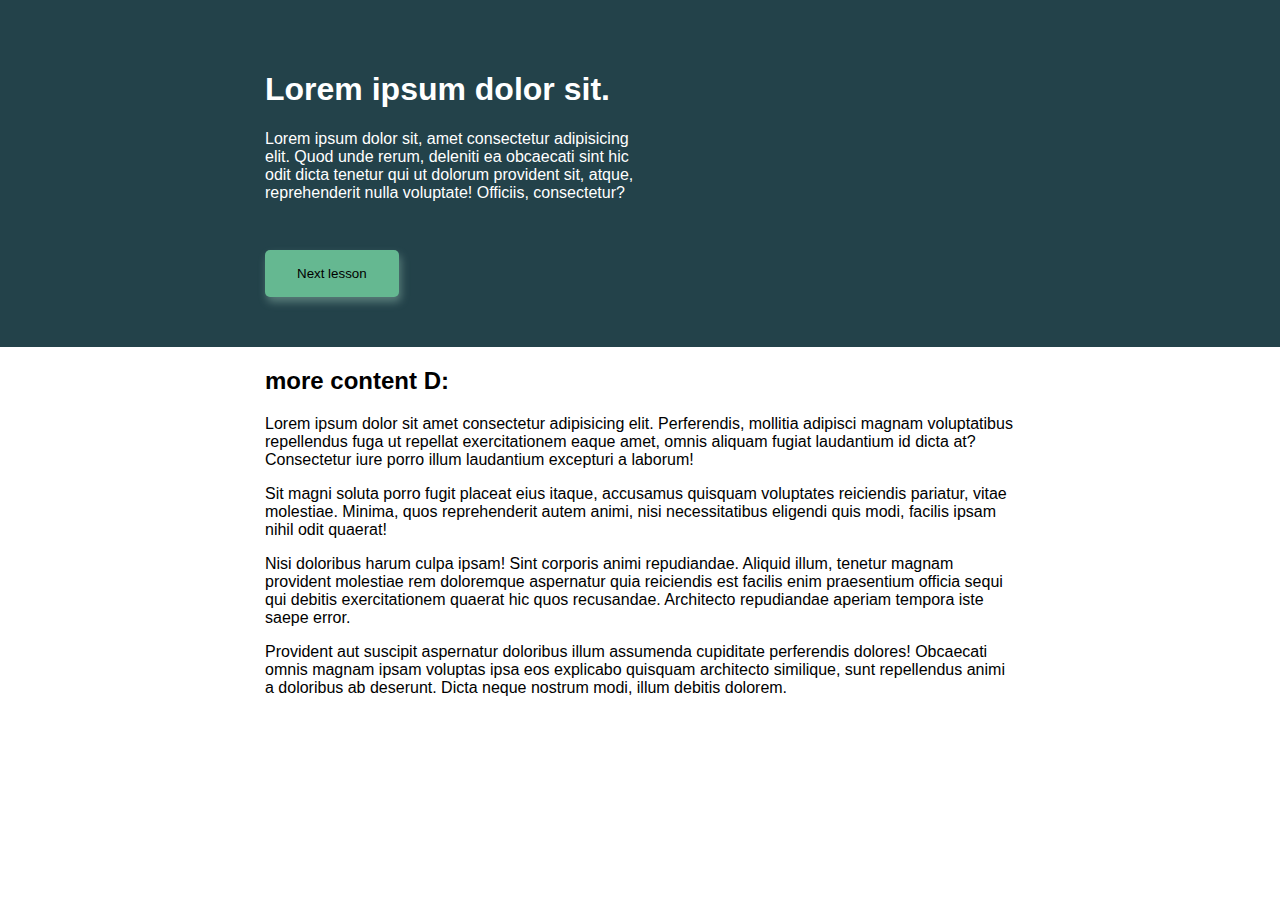
<file: index.html>
<!DOCTYPE html>
<html lang="en">
  <head>
    <meta charset="UTF-8" />
    <meta name="viewport" content="width=device-width, initial-scale=1.0" />
    <title>Day 01</title>

    <link rel="stylesheet" href="style.css" />
  </head>

  <body>
    <div class="intro">
      <div class="container">
        <div class="intro-content">
          <h1>Lorem ipsum dolor sit.</h1>
          <p>
            Lorem ipsum dolor sit, amet consectetur adipisicing elit. Quod unde
            rerum, deleniti ea obcaecati sint hic odit dicta tenetur qui ut
            dolorum provident sit, atque, reprehenderit nulla voluptate!
            Officiis, consectetur?
          </p>
          <a href="https://jokerko93.github.io/21daycsschallange/next_lesson.html" target="_blank"><button class="btn-next">Next lesson</button></a>
        </div>
      </div>
    </div>
    </div>
    <div class="container">
      <h2>more content D:</h2>
      <p>
        Lorem ipsum dolor sit amet consectetur adipisicing elit. Perferendis,
        mollitia adipisci magnam voluptatibus repellendus fuga ut repellat
        exercitationem eaque amet, omnis aliquam fugiat laudantium id dicta at?
        Consectetur iure porro illum laudantium excepturi a laborum!
      </p>
      <p>
        Sit magni soluta porro fugit placeat eius itaque, accusamus quisquam
        voluptates reiciendis pariatur, vitae molestiae. Minima, quos
        reprehenderit autem animi, nisi necessitatibus eligendi quis modi,
        facilis ipsam nihil odit quaerat!
      </p>
      <p>
        Nisi doloribus harum culpa ipsam! Sint corporis animi repudiandae.
        Aliquid illum, tenetur magnam provident molestiae rem doloremque
        aspernatur quia reiciendis est facilis enim praesentium officia sequi
        qui debitis exercitationem quaerat hic quos recusandae. Architecto
        repudiandae aperiam tempora iste saepe error.
      </p>
      <p>
        Provident aut suscipit aspernatur doloribus illum assumenda cupiditate
        perferendis dolores! Obcaecati omnis magnam ipsam voluptas ipsa eos
        explicabo quisquam architecto similique, sunt repellendus animi a
        doloribus ab deserunt. Dicta neque nostrum modi, illum debitis dolorem.
      </p>
    </div>
  </body>
</html>
</file>
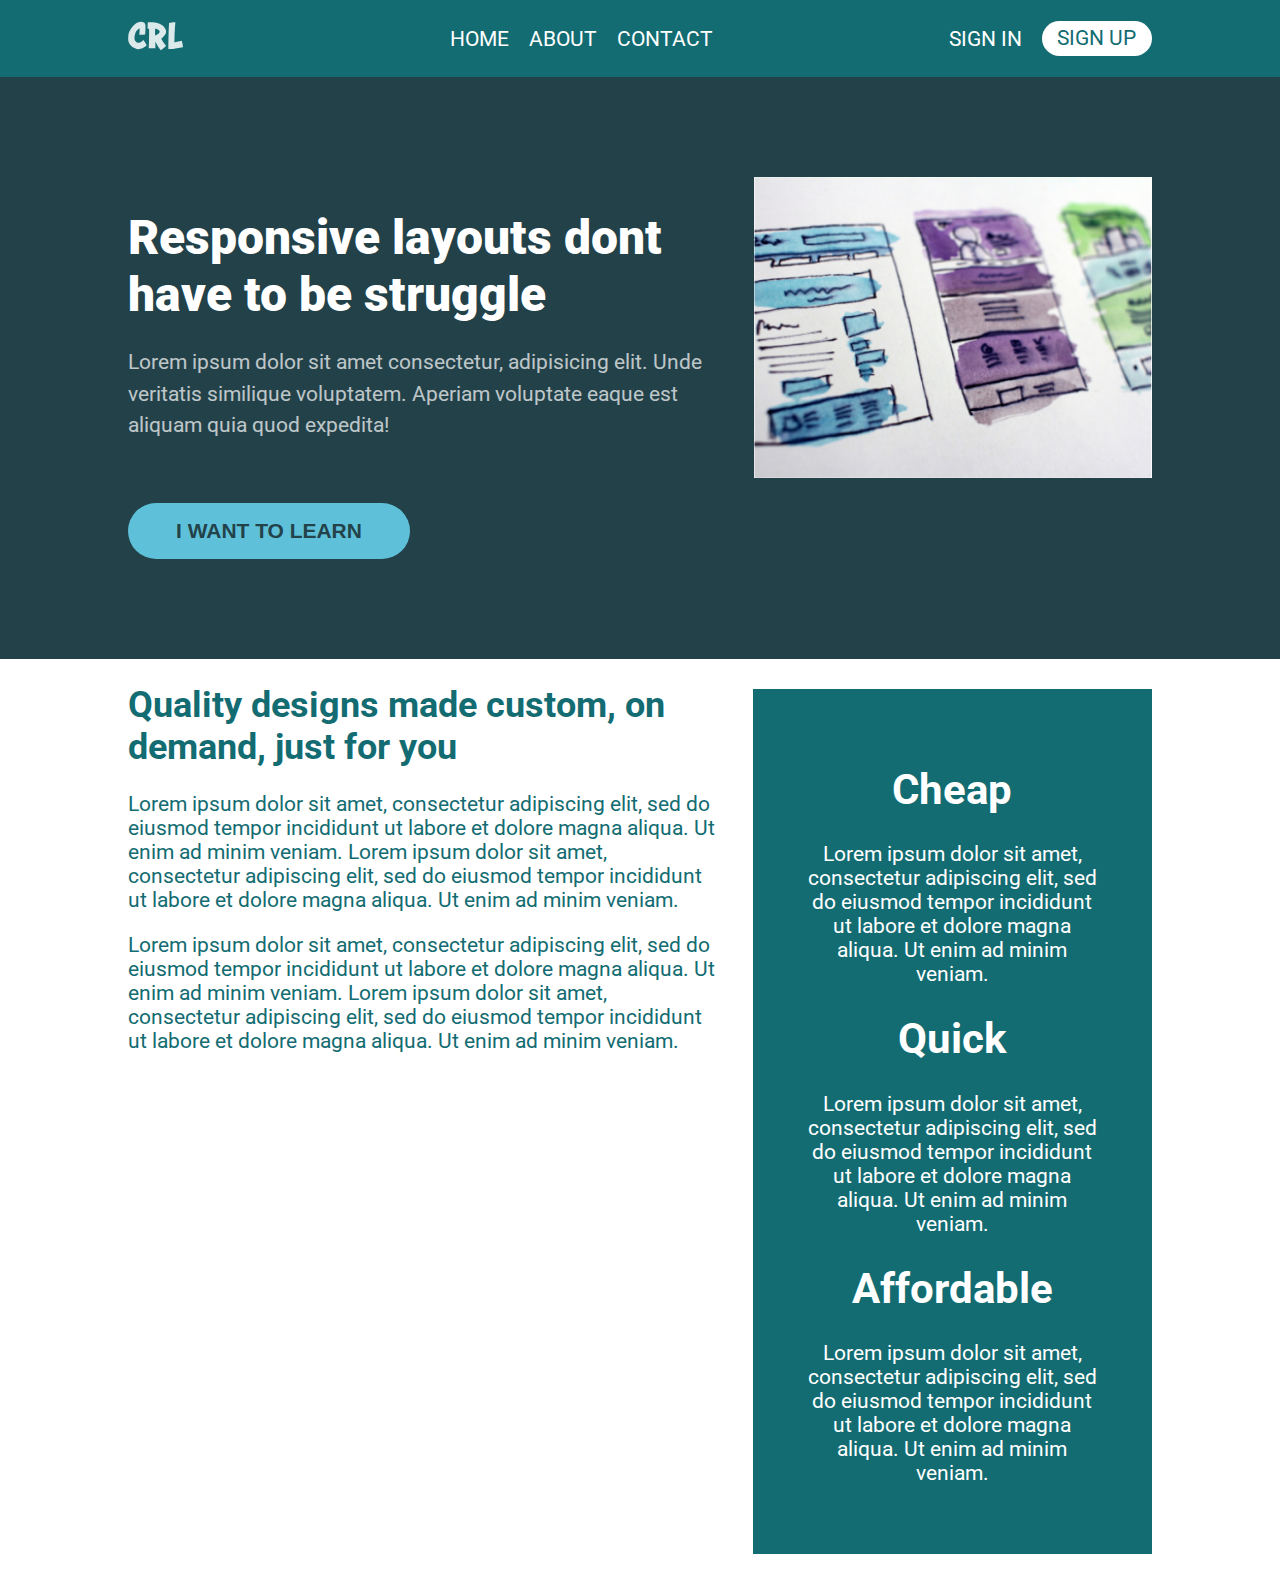
<file: level_up.html>
<!DOCTYPE html>
<html lang="en">
  <head>
    <meta charset="UTF-8" />
    <meta http-equiv="X-UA-Compatible" content="IE=edge" />
    <meta name="viewport" content="width=device-width, initial-scale=1.0" />
    <link rel="stylesheet" href="level_up.css" />
    <script src="main.js" defer></script>
    <title>Level Up!</title>
  </head>
  <body>

    <header class="header">
      <nav class="nav container">
        <a href="#" class="logo">
          <img src="img/logo.svg" alt="crl-logo">
        </a>
        <ul class="nav__list" id="nav__list">
          <div class="nav__list--main-sec">
            <li class="nav__item"><a href="#" class="nav__link">Home</a></li>
            <li class="nav__item"><a href="#" class="nav__link">About</a></li>
            <li class="nav__item"><a href="#" class="nav__link">Contact</a></li>
          </div>
          <div class="nav__list--sign-sec">
            <li class="nav__item"><a href="#" class="nav__link">Sign In</a></li>
            <li class="nav__item"><a href="#" class="nav__link--btn">Sign Up</a></li>
          </div>
        </ul>
        <div class="menu-btn">
          <div class="menu-btn__burger">
          </div>
        </div>
      </nav>
    </header>

    <div class="hero">
      <div class="container row">
        <div class="hero-content">
          <h1>Responsive layouts dont have to be struggle</h1>
          <p>
            Lorem ipsum dolor sit amet consectetur, adipisicing elit. Unde
            veritatis similique voluptatem. Aperiam voluptate eaque est aliquam
            quia quod expedita!
          </p>
          <a href="#"><button class="btn">I want to learn</button></a>
        </div>
        <img class="hero__img" src="img/hero-img.jpg" alt="" />
      </div>
    </div>

    <section class="first-section">
      <div class="container row">
        <div class="left-col">
          <h1>Quality designs made custom, on demand, just for you</h1>
          <p>
            Lorem ipsum dolor sit amet, consectetur adipiscing elit, sed do
            eiusmod tempor incididunt ut labore et dolore magna aliqua. Ut enim
            ad minim veniam. Lorem ipsum dolor sit amet, consectetur adipiscing
            elit, sed do eiusmod tempor incididunt ut labore et dolore magna
            aliqua. Ut enim ad minim veniam.
          </p>
          <p>
            Lorem ipsum dolor sit amet, consectetur adipiscing elit, sed do
            eiusmod tempor incididunt ut labore et dolore magna aliqua. Ut enim
            ad minim veniam. Lorem ipsum dolor sit amet, consectetur adipiscing
            elit, sed do eiusmod tempor incididunt ut labore et dolore magna
            aliqua. Ut enim ad minim veniam.
          </p>
        </div>

        <div class="right-col"> 
            <div>
                <h1>Cheap</h1>
                <p>
                Lorem ipsum dolor sit amet, consectetur adipiscing elit, sed do
                eiusmod tempor incididunt ut labore et dolore magna aliqua. Ut
                enim ad minim veniam.
                </p>
            </div>
            <div class="">
                <h1>Quick</h1>
                <p>
                Lorem ipsum dolor sit amet, consectetur adipiscing elit, sed do
                eiusmod tempor incididunt ut labore et dolore magna aliqua. Ut
                enim ad minim veniam.
                </p>
            </div>
            <div class="">
                <h1>Affordable</h1>
                <p>
                Lorem ipsum dolor sit amet, consectetur adipiscing elit, sed do
                eiusmod tempor incididunt ut labore et dolore magna aliqua. Ut
                enim ad minim veniam.
                </p>
            </div>
      </div>
    </section>
  </body>
</html>


<!-- 
    ** HTML **
    Have at least one main // I used section.first-section // should use main -> section.primary-content 
    I divided main section into left-col right-col where I could use section and aside!!

    I didnt asign new class for title in the section - I left it h1 and select it through class + h1

    ** CSS **

-->
</file>
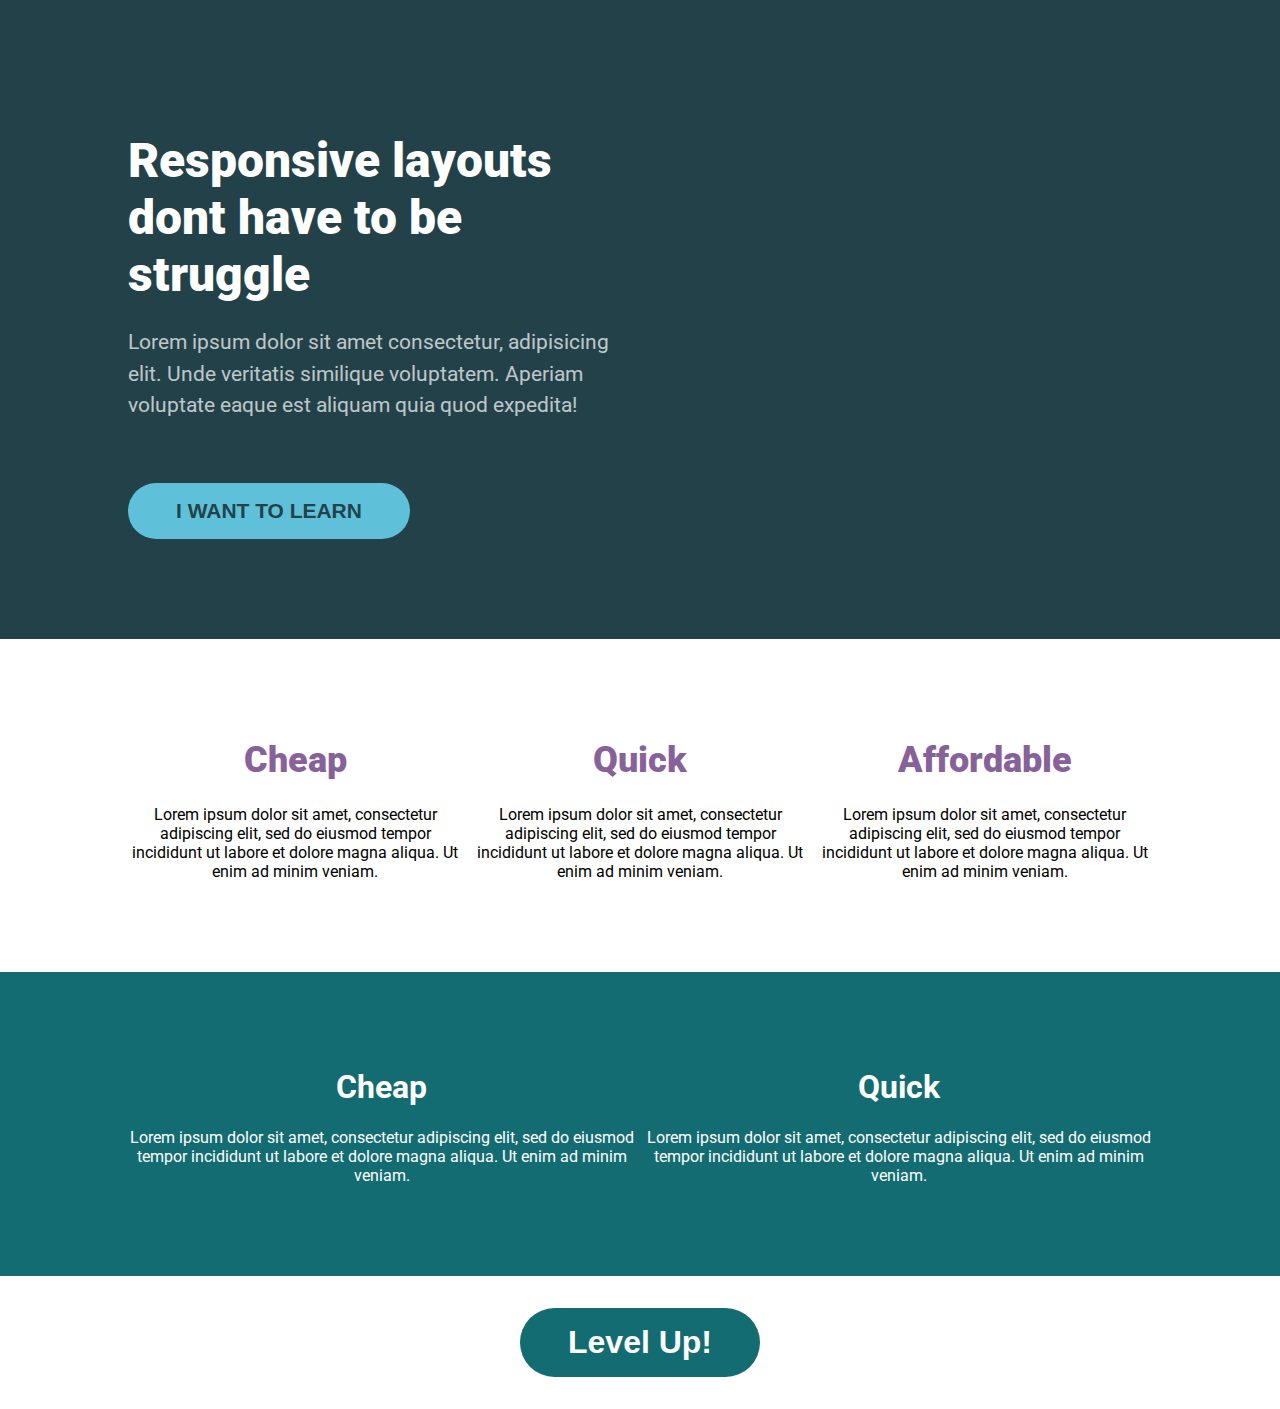
<file: next_lesson.html>
<!DOCTYPE html>
<html lang="en">
  <head>
    <meta charset="UTF-8" />
    <meta http-equiv="X-UA-Compatible" content="IE=edge" />
    <meta name="viewport" content="width=device-width, initial-scale=1.0" />
    <link rel="stylesheet" href="next_lesson_style.css" />
    <title>Next-Lesson</title>
  </head>
  <body>
    <div class="hero">
      <div class="container">
        <div class="hero-content">
          <h1>Responsive layouts dont have to be struggle</h1>
          <p>
            Lorem ipsum dolor sit amet consectetur, adipisicing elit. Unde
            veritatis similique voluptatem. Aperiam voluptate eaque est aliquam
            quia quod expedita!
          </p>
          <a href="#"><button class="btn">I want to learn</button></a>
        </div>
      </div>
    </div>

    <div class="section">
      <div class="container">
        <div class="row">
          <div class="col">
            <h1>Cheap</h1>
            <p>
              Lorem ipsum dolor sit amet, consectetur adipiscing elit, sed do
              eiusmod tempor incididunt ut labore et dolore magna aliqua. Ut
              enim ad minim veniam.
            </p>
          </div>
          <div class="col">
            <h1>Quick</h1>
            <p>
              Lorem ipsum dolor sit amet, consectetur adipiscing elit, sed do
              eiusmod tempor incididunt ut labore et dolore magna aliqua. Ut
              enim ad minim veniam.
            </p>
          </div>
          <div class="col">
            <h1>Affordable</h1>
            <p>
              Lorem ipsum dolor sit amet, consectetur adipiscing elit, sed do
              eiusmod tempor incididunt ut labore et dolore magna aliqua. Ut
              enim ad minim veniam.
            </p>
          </div>
        </div>
      </div>
    </div>

    <div class="section-one">
      <div class="container">
        <div class="row">
          <div class="col">
            <h1>Cheap</h1>
            <p>
              Lorem ipsum dolor sit amet, consectetur adipiscing elit, sed do
              eiusmod tempor incididunt ut labore et dolore magna aliqua. Ut
              enim ad minim veniam.
            </p>
          </div>
          <div class="col">
            <h1>Quick</h1>
            <p>
              Lorem ipsum dolor sit amet, consectetur adipiscing elit, sed do
              eiusmod tempor incididunt ut labore et dolore magna aliqua. Ut
              enim ad minim veniam.
            </p>
          </div>
        </div>
      </div>
    </div>

    <div class="container row">
      <a href="21daycsschallange/level_up.html" target="_blank" class="lvlup">
        <button class="lvlupbtn">Level Up!</button>
      </a>
    </div>
  </body>
</html>
</file>
<file: style.css>
/* INSTRUCTIONS
 *
 * 1) Limit the total width of
 *    the .intro-conent to about half
 *    of it's parent
 *
 * 2) Stop the text from overflowing
 *    out the bottom at small screen
 *    widths
 *
 * You may modify the HTML if needed
 *
 */

* {
  box-sizing: border-box;
}

a {
  text-decoration: none;
}

body {
  margin: 0;
  font-family: sans-serif;
}

.container {
  width: 80%;
  max-width: 750px;
  margin: 0 auto;
}

.intro-content {
  width: 50%;
}

.intro {
  background: #23424a;
  color: white;
  padding: 50px 0;
}

.btn-next {
  background-color: #65b891;
  border: none;
  padding: 1rem 2rem;
  margin-top: 2rem;
  border-radius: 5px;
  box-shadow: 2px 5px 8px hsl(153, 37%, 76%, 0.4);
  cursor: pointer;
}
</file>
<file: level_up.css>
@import url("https://fonts.googleapis.com/css2?family=Roboto:wght@400;700;900&display=swap");

:root {
  --primary-color: hsl(192, 36%, 21%);
  --primary-color-light: hsl(192, 62%, 61%);
}

*,
*::after,
*::before {
  box-sizing: border-box;
}

body {
  margin: 0;
  font-family: "Roboto", sans-serif;
  font-size: 21px;
  /* overflow: hidden; */
}

img {
  max-width: 100%;
}

a {
  text-decoration: none;
  color: inherit;
}

.btn {
  background-color: var(--primary-color-light);
  color: #23424a;
  border: none;
  border-radius: 31px;
  padding: 1rem 3rem;
  font-size: 1.31rem;
  font-weight: 700;
  text-transform: uppercase;
  transition-duration: 0.25s;
  margin-top: 2rem;
}

.btn:hover {
  box-shadow: 2px 8px 10px rgb(0 0 0 / 0.6);
  cursor: pointer;
}

.nav__link--btn {
  background-color: #fff;
  color: #136c72;
  border-radius: 30px;
  padding: 0.25em 0.75em;
}

.container {
  width: 80%;
  max-width: 1200px;
  margin: 0 auto;
}

header {
  background-color: #136c72;
  padding: 1em 0;
}

.nav {
  position: relative;
  display: flex;
  justify-content: space-between;
  flex-grow: 1;
}

.nav__list {
  margin: 0;
  padding: 0;
  list-style-type: none;

  color: #fff;

  display: flex;
  flex-grow: 1;
  justify-content: space-between;
  align-items: center;
}

.nav__list--main-sec,
.nav__list--sign-sec {
  display: flex;
  align-items: center;
  /* border: 2px solid red; */
  /* border: 4px solid yellow; */
}

.nav__list--main-sec {
  margin: 0 auto;
}

.nav__item + .nav__item {
  margin-left: 20px;
}

.nav__link,
.nav__link--btn {
  cursor: pointer;
  text-transform: uppercase;

  position: relative;
}

.nav__link::after {
  content: "";
  position: absolute;
  bottom: -2px;
  left: 0;
  width: 100%;
  height: 1px;
  background: #fff;
  transform: scaleX(0);
  transition: transform 0.2s ease-in;
}

.nav__link:hover::after {
  transform: scaleX(1);
}

.logo {
  margin-right: 2rem;
}

.menu-btn {
  position: relative;
  display: flex;
  justify-content: center;
  align-items: center;
  width: 40px;
  height: 40px;
  cursor: pointer;
  transition: all 0.25s ease-in-out;
  /* border: 3px solid #fff; */
  display: none;
}

.menu-btn__burger {
  width: 20px;
  height: 2px;
  background: #fff;
  border-radius: 5px;
  transition: all 0.25s ease-in-out;
}

.menu-btn__burger::after,
.menu-btn__burger::before {
  content: "";
  position: absolute;
  width: 20px;
  height: 2px;
  background: #fff;
  border-radius: 5px;
  transition: all 0.25s ease-in-out;
}

.menu-btn__burger::after {
  transform: translateY(-8px);
}

.menu-btn__burger::before {
  transform: translateY(8px);
}

/* Animation */
.menu-btn.open .menu-btn__burger {
  transform: translateX(-50px);
  background: transparent;
}

.menu-btn.open .menu-btn__burger::before {
  transform: rotate(45deg) translate(35px, -35px);
}

.menu-btn.open .menu-btn__burger::after {
  transform: rotate(-45deg) translate(35px, 35px);
}
/* .nav__item:nth-last-child(2) {
  margin-left: auto;
} */

/* .nav__item:nth-child(-n + 3) {
} */

.hero {
  background-color: var(--primary-color);
  color: white;
  padding: 100px 0;
}

.hero-content {
  width: 60%;
}

.hero-content h1 {
  font-size: 3rem;
  margin-bottom: 1.5rem;
  font-weight: 900;
}

.hero-content p {
  opacity: 0.7;
  font-size: 1.31rem;
  margin-bottom: 30px;
  font-weight: 400;
  line-height: 1.5;
}

.hero__img {
  width: 40%;
  align-self: flex-start;
}

.section {
  padding: 75px 0;
}

.section h1 {
  color: #87629a;
  font-size: 36px;
  font-weight: 900;
}

.row {
  display: flex;
  gap: 30px;
  justify-content: space-between;
}

.col {
  text-align: center;
}

.section-one {
  background-color: #136c72;
  color: white;
  padding: 75px 0;
}

/* __________________________ */
/* Level Up Button */
/* __________________________ */

.lvlup {
  margin: 0 auto;
}

a .lvlupbtn {
  padding: 1rem 3rem;
  margin: 2rem 0;

  background-color: #136c72;
  color: white;
  border: none;
  border-radius: 100px;

  font-size: 2rem;
  font-weight: 700;

  transition-duration: 0.25s;
}

a:hover .lvlupbtn {
  box-shadow: 2px 8px 10px rgb(0 0 0 / 0.6);
  cursor: pointer;
}

/* __________________________ */

/* Level Up page */

.right-col {
  background-color: #136c72;
  color: white;
  text-align: center;

  padding: 3rem;
  margin: 1.85rem 0;

  width: 40%;
}

.left-col {
  color: #136c72;
  width: 60%;
}

.left-col h1 {
  font-size: 2.25rem;
}

/* __________________________ */

@media (max-width: 750px) {
  .container {
    margin: 0 auto;
    text-align: center;
  }

  .hero-content {
    width: 100%;
    z-index: -1;
  }

  .row {
    display: block;
  }

  .col + .col {
    margin-top: 60px;
  }

  .hero__img {
    display: none;
  }

  .right-col {
    width: 100%;
  }

  .left-col {
    width: 100%;
  }

  .nav__list {
    display: none;
  }

  .menu-btn {
    display: flex;
    text-align: left;
  }

  .nav__list.expanded {
    transition: all 0.5s ease-in-out;
    display: block;
    position: absolute;
    top: 61px;
    left: 0;
    background-color: #136c72;
    width: 100%;
    z-index: +1;
    box-shadow: 0px 8px 15px hsl(184 71% 36% / 0.4);
  }

  .nav__list.expanded .nav__list--main-sec,
  .nav__list.expanded .nav__list--sign-sec {
    display: block;
  }

  .nav__list.expanded .nav__item {
    margin: 0px;
    padding: 30px 15px;
  }

  .nav__list.expanded .nav__item:hover {
    background-color: hsl(184, 71%, 66%);
  }

  .nav__list.expanded .nav__link--btn {
    background: none;
    color: #fff;
    border-bottom: 3px solid hsl(192, 62%, 61%);
  }
}
</file>
<file: next_lesson_style.css>
@import url("https://fonts.googleapis.com/css2?family=Roboto:wght@400;700;900&display=swap");

:root {
  --primary-color: hsl(192, 36%, 21%);
  --primary-color-light: hsl(192, 62%, 61%);
}

* {
  box-sizing: border-box;
}

body {
  margin: 0;
  font-family: "Roboto", sans-serif;
}

a {
  text-decoration: none;
  color: inherit;
}

.btn {
  background-color: var(--primary-color-light);
  color: #23424a;
  border: none;
  border-radius: 31px;
  padding: 1rem 3rem;
  font-size: 1.31rem;
  font-weight: 700;
  text-transform: uppercase;
  transition-duration: 0.25s;
  margin-top: 2rem;
}

.btn:hover {
  box-shadow: 2px 8px 10px rgb(0 0 0 / 0.6);
  cursor: pointer;
}

.container {
  width: 80%;
  max-width: 1100px;
  margin: 0 auto;
}

.hero {
  background-color: var(--primary-color);
  color: white;
  padding: 100px 0;
}

.hero-content {
  width: 50%;
}

.hero-content h1 {
  font-size: 3rem;
  margin-bottom: 1.5rem;
  font-weight: 900;
}

.hero-content p {
  opacity: 0.7;
  font-size: 1.31rem;
  margin-bottom: 30px;
  font-weight: 400;
  line-height: 1.5;
}

.section {
  padding: 75px 0;
}

.section h1 {
  color: #87629a;
  font-size: 36px;
  font-weight: 900;
}

.row {
  display: flex;
  gap: 10px;
}

.col {
  text-align: center;
}

.section-one {
  background-color: #136c72;
  color: white;
  padding: 75px 0;
}

.lvlup {
  margin: 0 auto;
}

a .lvlupbtn {
  padding: 1rem 3rem;
  margin: 2rem 0;

  background-color: #136c72;
  color: white;
  border: none;
  border-radius: 100px;

  font-size: 2rem;
  font-weight: 700;

  transition-duration: 0.25s;
}

a:hover .lvlupbtn {
  box-shadow: 2px 8px 10px rgb(0 0 0 / 0.6);
  cursor: pointer;
}

@media (max-width: 750px) {
  .container {
    margin: 0 auto;
    text-align: center;
  }

  .hero-content {
    width: 100%;
  }

  .row {
    display: block;
  }

  .col + .col {
    margin-top: 60px;
  }
}
</file>
